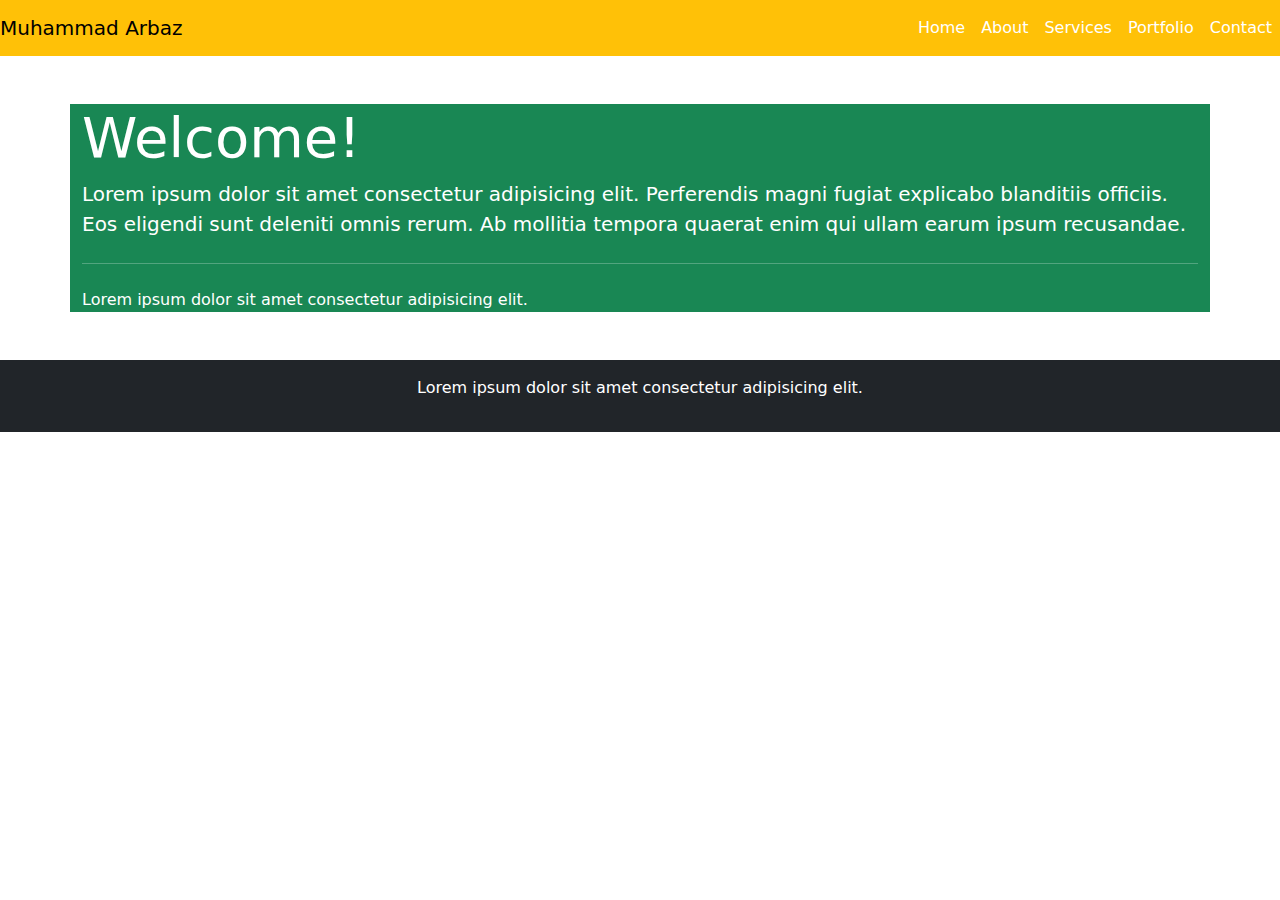
<file: index.html>
<!DOCTYPE html>
<html lang="en">
<head>
    <meta charset="UTF-8">
    <meta name="viewport" content="width=device-width, initial-scale=1.0">
    <title>Home</title>
    <link href="https://cdn.jsdelivr.net/npm/bootstrap@5.3.0/dist/css/bootstrap.min.css" rel="stylesheet">
    <style>
      
        @media (max-width: 768px) {
            .jumbotron {
                text-align: center;
            }
            .navbar-nav {
                flex-direction: column;
                align-items: center;
            }
            .nav-link {
                margin-bottom: 10px;
            }
        }

        @media (max-width: 576px) {
            .jumbotron h1 {
                font-size: 2rem;
            }
            .navbar-brand {
                font-size: 1.5rem;
            }
        }
    </style>
</head>
<body>
    <nav class="navbar navbar-expand-lg bg-warning text-white">
        <a class="navbar-brand" href="#">Muhammad Arbaz</a>
        <button class="navbar-toggler" type="button" data-bs-toggle="collapse" data-bs-target="#navbarNav" aria-controls="navbarNav" aria-expanded="false" aria-label="Toggle navigation">
            <span class="navbar-toggler-icon"></span>
        </button>
        <div class="collapse navbar-collapse" id="navbarNav">
            <ul class="navbar-nav ms-auto">
                <li class="nav-item"><a class="nav-link active text-white" href="index.html">Home</a></li>
                <li class="nav-item"><a class="nav-link text-white" href="about.html">About</a></li>
                <li class="nav-item"><a class="nav-link text-white" href="service.html">Services</a></li>
                <li class="nav-item"><a class="nav-link text-white" href="portfolio.html">Portfolio</a></li>
                <li class="nav-item"><a class="nav-link text-white" href="contact.html">Contact</a></li>
            </ul>
        </div>
    </nav>

    <div class="container mt-5 bg-success text-white">
        <div class="jumbotron">
            <h1 class="display-4">Welcome!</h1>
            <p class="lead">Lorem ipsum dolor sit amet consectetur adipisicing elit. Perferendis magni fugiat explicabo blanditiis officiis. Eos eligendi sunt deleniti omnis rerum. Ab mollitia tempora quaerat enim qui ullam earum ipsum recusandae.</p>
            <hr class="my-4">
            <p>Lorem ipsum dolor sit amet consectetur adipisicing elit.</p>
        </div>
    </div>

    <footer class="bg-dark text-white text-center mt-5 p-3">
        <p>Lorem ipsum dolor sit amet consectetur adipisicing elit.</p>
    </footer>

    <script src="https://cdn.jsdelivr.net/npm/bootstrap@5.3.0/dist/js/bootstrap.bundle.min.js"></script>
</body>
</html>
</file>
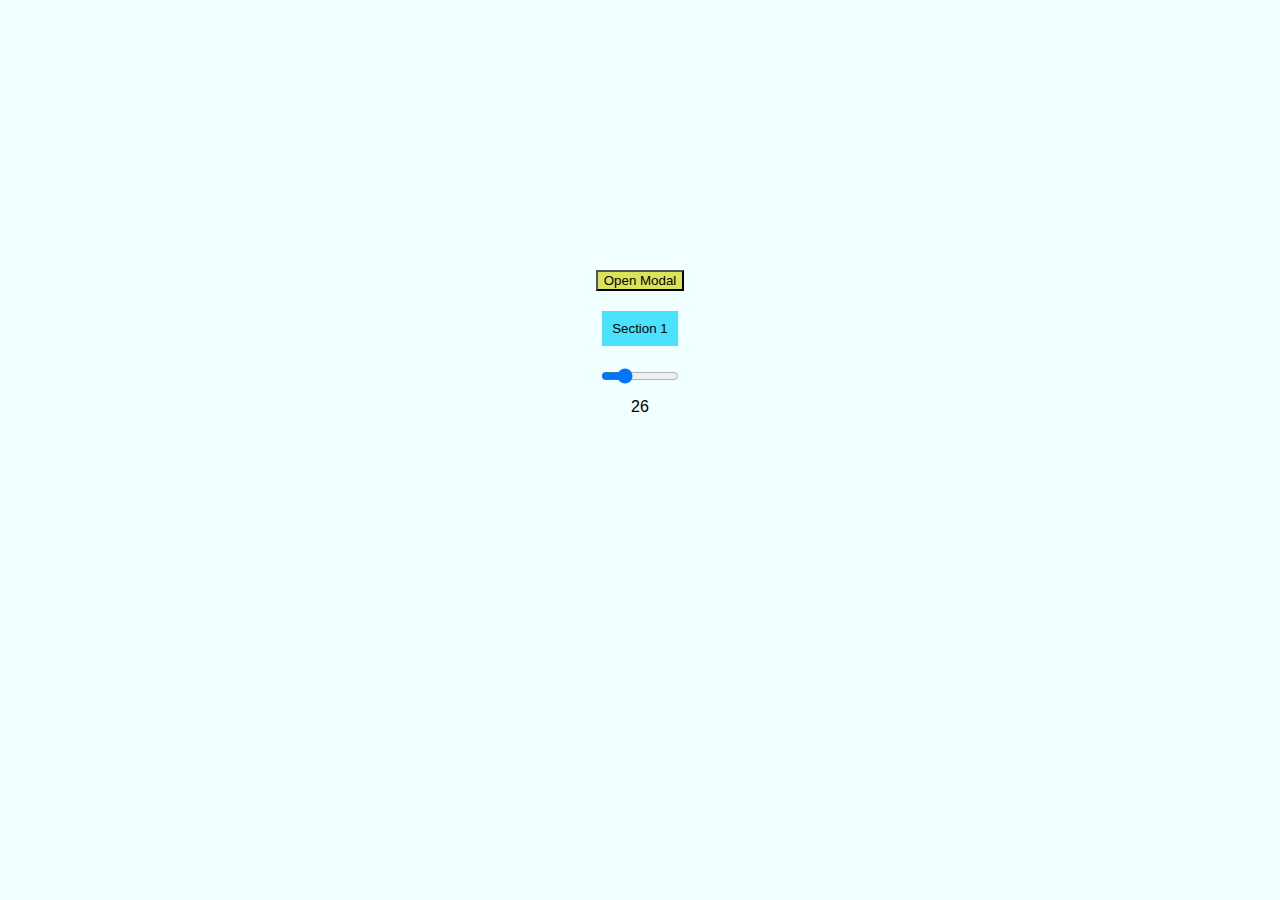
<file: Task2/index.html>
<!DOCTYPE html>
<html lang="en">
<head>
  <meta charset="UTF-8">
  <meta name="viewport" content="width=device-width, initial-scale=1.0">
  <title>Interactive UI Components</title>
  <link rel="stylesheet" href="style.css">
</head>
<body>

  <!-- Modal -->
  <div class="modal-overlay" id="modal">
    <div class="modal-content">
      <span class="close-button" id="closeModal">&times;</span>
      <h2>Modal</h2>
      <p>My Name is Muhammad Arbaz. I'm Junior Developer</p>
    </div>
  </div>

  <button id="openModal">Open Modal</button>

  <!-- Accordion -->
  <div class="accordion">
    <div class="accordion-item">
      <button class="accordion-header">Section 1</button>
      <div class="accordion-body">
        <p>I'm Doing BSCS and I Final Year.</p>
      </div>
    </div>

  <!-- Slider  -->
  <div class="slider-container">
    <input type="range" min="0" max="100" value="26" id="slider">
    <span id="sliderValue">26</span>
  </div>

  <script src="script.js"></script>
</body>
</html>
</file>
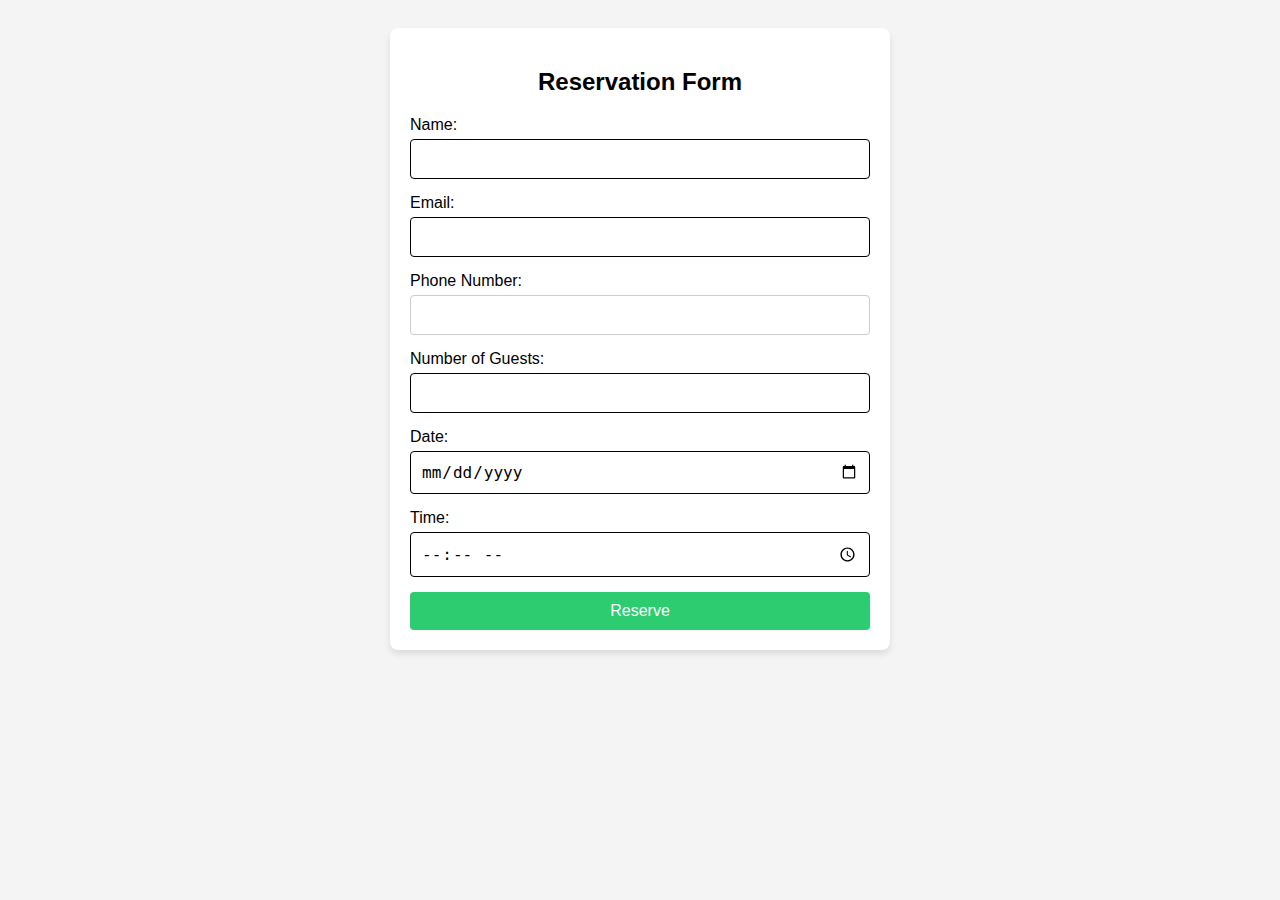
<file: Task5/index.html>
<!DOCTYPE html>
<html lang="en">
<head>
    <meta charset="UTF-8">
    <meta name="viewport" content="width=device-width, initial-scale=1.0">
    <title>Reservation Form</title>
    <link rel="stylesheet" href="style.css">
</head>
<body>
    <div class="container">
        <h2>Reservation Form</h2>
        <form id="reservationForm">
            <div class="form-group">
                <label for="name">Name:</label>
                <input type="text" id="name" name="name" required>
                <span class="error-message" id="nameError"></span>
            </div>

            <div class="form-group">
                <label for="email">Email:</label>
                <input type="email" id="email" name="email" required>
                <span class="error-message" id="emailError"></span>
            </div>

            <div class="form-group">
                <label for="phone">Phone Number:</label>
                <input type="tel" id="phone" name="phone" pattern="[0-9]{10}">
                <span class="error-message" id="phoneError"></span>
            </div>

            <div class="form-group">
                <label for="guests">Number of Guests:</label>
                <input type="number" id="guests" name="guests" min="1" max="20" required>
                <span class="error-message" id="guestsError"></span>
            </div>

            <div class="form-group">
                <label for="date">Date:</label>
                <input type="date" id="date" name="date" required>
                <span class="error-message" id="dateError"></span>
            </div>

            <div class="form-group">
                <label for="time">Time:</label>
                <input type="time" id="time" name="time" required>
                <span class="error-message" id="timeError"></span>
            </div>

            <button type="submit">Reserve</button>
        </form>
    </div>

    <script src="script.js"></script>
</body>
</html>
</file>
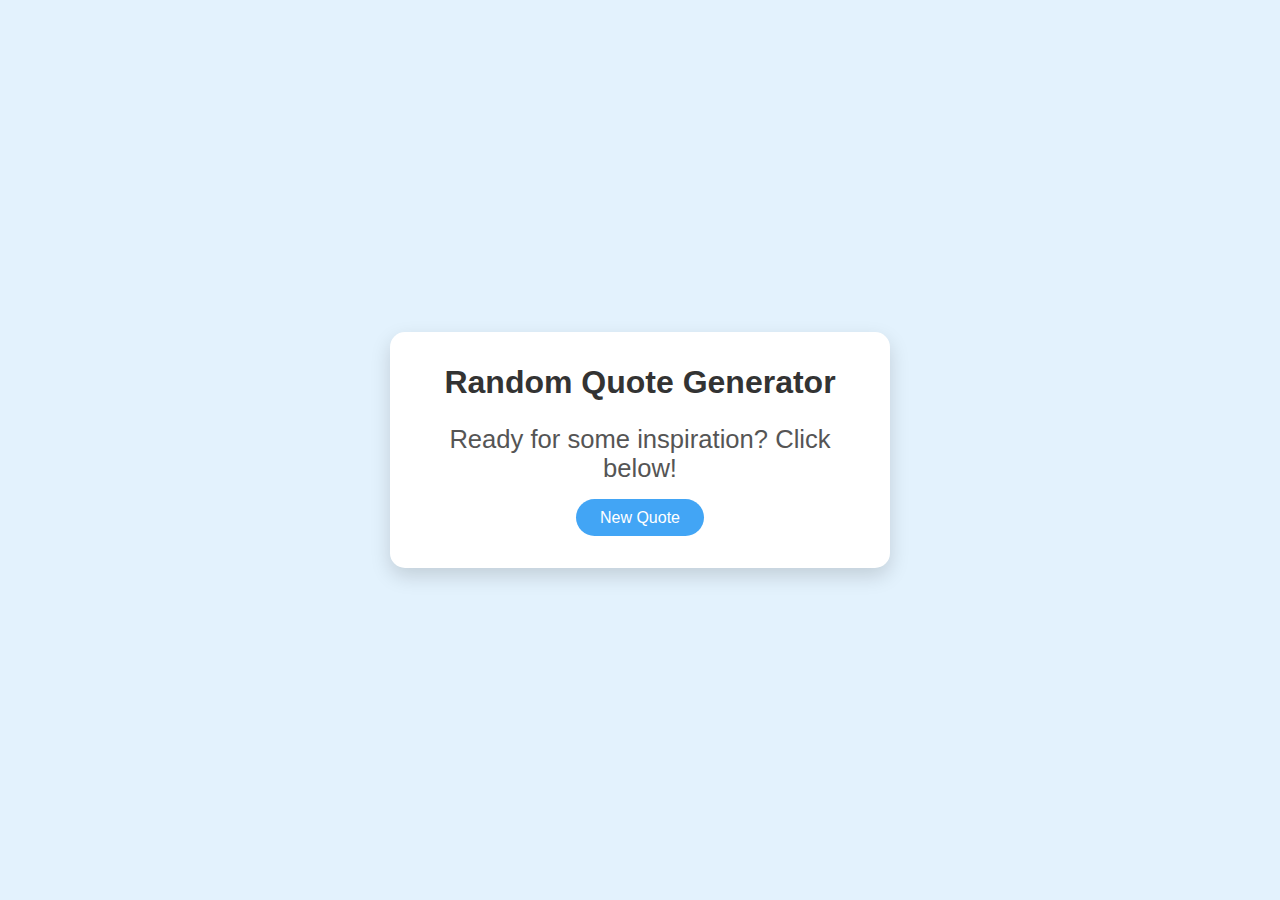
<file: Task6/index.html>
<!DOCTYPE html>
<html lang="en">
<head>
    <meta charset="UTF-8">
    <meta name="viewport" content="width=device-width, initial-scale=1.0">
    <title>Random Quote Generator</title>
    <link rel="stylesheet" href="style.css">
</head>
<body>
	
    <div class="quote-container">
        <h1>Random Quote Generator</h1>
        <div id="quote-box">
            <p id="quote">Click the button to see a random quote!</p>
            <p id="author"></p>
        </div>
        <button id="new-quote">New Quote</button>
    </div>

    <script src="script.js"></script>
</body>
</html>
</file>
<file: Task2/style.css>
body {
	font-family: Arial, sans-serif;
	margin: 250px;
	background-color: azure;
	text-align: center;

  }

  .modal-overlay 
  
  {
	position: fixed;
	top: 0;
	left: 0;
	width: 100%;
	height: 100%;
	background: rgba(0, 0, 0, 0.5);
	display: none;
	justify-content: center;
	align-items: center;
  }
  
  .modal-content {
	background-color: white;
	padding: 20px;
	border-radius: 5px;
	width: 400px;
  }
  
  .close-button {
	float: right;
	font-size: 24px;
	cursor: pointer;
  }
  
  button {
	margin-top: 20px;
	background-color: rgba(220, 227, 88);
  }
  
  /* Accordion styles */
  .accordion-header {
	background-color: #00d5ffb0;
	cursor: pointer;
	padding: 10px;
	border: none;
	outline: none;
	
	
  }
  
  .accordion-body {
	display: none;
	background-color: cadetblue;
	padding: 10px;
	border: 1px solid #443535;
  }
  
  .accordion-item {
	margin-bottom: 10px;
  }
  
  /* Slider styles */
  .slider-container {
	margin: 20px 0;
  }
  
  input[type=range] {
	width: 10%;
  }
  
  #sliderValue {
	display: block;
	text-align: center;
	margin-top: 10px;
  }
</file>
<file: Task5/style.css>
* {
    box-sizing: border-box;
}

body {
    font-family: Arial, sans-serif;
    background-color: #f4f4f4;
    padding: 20px;
}

.container {
    max-width: 500px;
    margin: 0 auto;
    background-color: #fff;
    padding: 20px;
    border-radius: 8px;
    box-shadow: 0 4px 6px rgba(0, 0, 0, 0.1);
}

h2 {
    text-align: center;
    margin-bottom: 20px;
}

.form-group {
    margin-bottom: 15px;
}

label {
    display: block;
    margin-bottom: 5px;
}

input {
    width: 100%;
    padding: 10px;
    border: 1px solid #ccc;
    border-radius: 4px;
    font-size: 16px;
}

input:invalid {
    border-color: black;
}

.error-message {
    color: #e74c3c;
    font-size: 14px;
    display: none;
}

button {
    width: 100%;
    padding: 10px;
    background-color: #2ecc71;
    color: white;
    border: none;
    border-radius: 4px;
    font-size: 16px;
    cursor: pointer;
}

button:hover {
    background-color: #27ae60;
}
</file>
<file: Task6/style.css>
* {
    box-sizing: border-box;
    margin: 0;
    padding: 0;
}

body {
    font-family: 'Roboto', sans-serif;
    background-color: #e3f2fd;
    display: flex;
    justify-content: center;
    align-items: center;
    height: 100vh;
    padding: 20px;
    transition: background-color 0.3s ease;
}

.quote-container {
    background-color: white;
    padding: 2rem;
    border-radius: 15px;
    box-shadow: 0px 8px 20px rgba(0, 0, 0, 0.15);
    text-align: center;
    max-width: 500px;
    width: 100%;
    transition: transform 0.3s ease;
}

.quote-container:hover {
    transform: translateY(-10px);
}

h1 {
    font-size: 2rem;
    margin-bottom: 1.5rem;
    color: #333;
}

#quote-box {
    margin: 1rem 0;
}

#quote {
    font-size: 1.6rem;
    margin-bottom: 0.5rem;
    color: #555;
}

#author {
    font-size: 1.2rem;
    color: #757575;
}

button {
    background-color: #42a5f5;
    color: white;
    padding: 0.6rem 1.5rem;
    font-size: 1rem;
    border: none;
    border-radius: 25px;
    cursor: pointer;
    transition: background-color 0.3s ease, transform 0.2s ease;
}

button:hover {
    background-color: #1e88e5;
    transform: scale(1.05);
}

button:active {
    transform: scale(0.95);
}



/* Small screens (max-width: 768px) */
@media (max-width: 768px) {
    .quote-container {
        padding: 1.5rem;
    }

    h1 {
        font-size: 1.75rem;
    }

    #quote {
        font-size: 1.3rem;
    }

    #author {
        font-size: 1rem;
    }

    button {
        font-size: 0.9rem;
        padding: 0.5rem 1rem;
    }
}

/*  Extra small screens (max-width: 480px) */
@media (max-width: 480px) {
    .quote-container {
        padding: 1rem;
    }

    h1 {
        font-size: 1.5rem;
    }

    #quote {
        font-size: 1rem;
    }

    #author {
        font-size: 0.9rem;
    }

    button {
        font-size: 0.8rem;
        padding: 0.4rem 0.8rem;
    }
}
</file>
